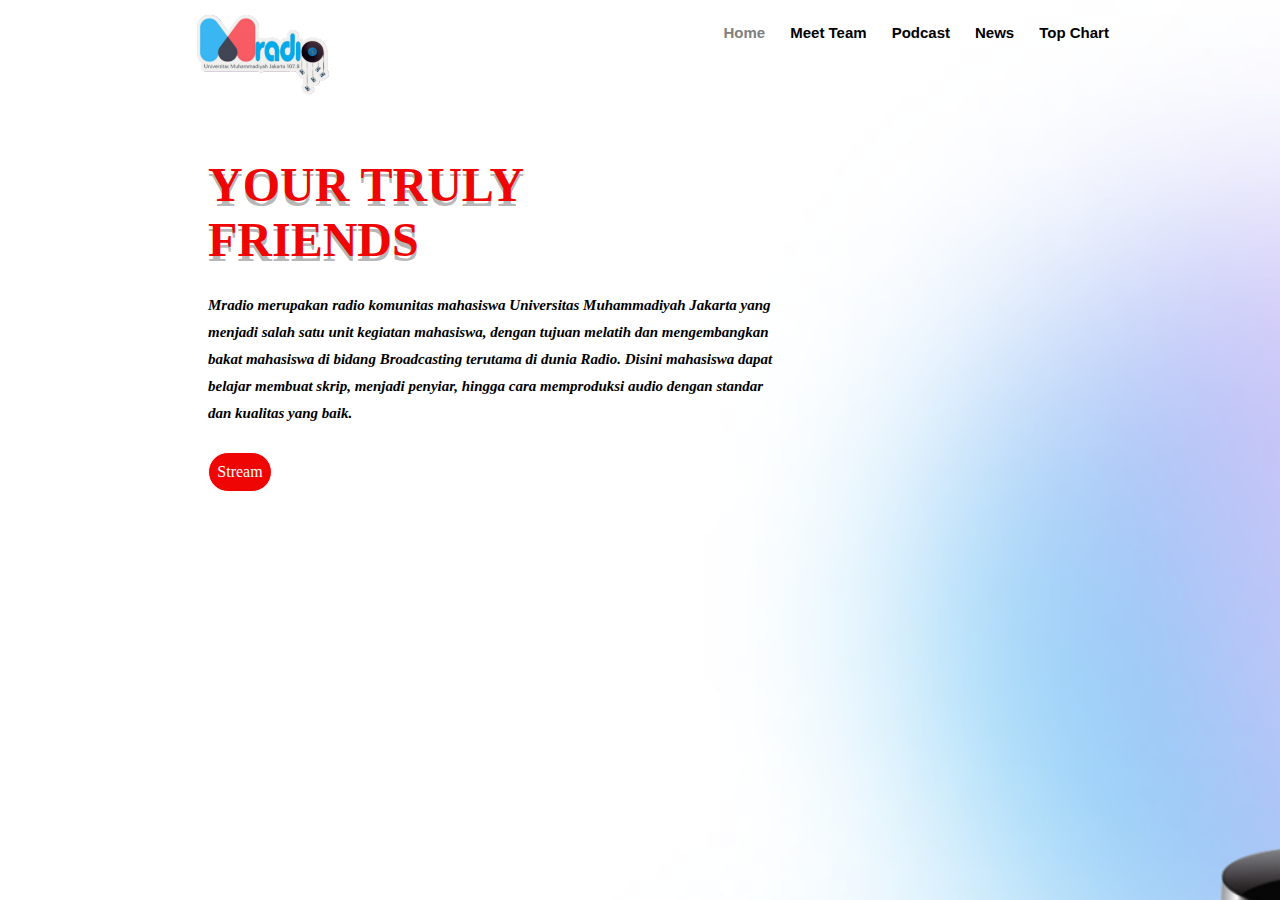
<file: index.html>
<!DOCTYPE html>
<html lang="en">

<head>
    <meta charset="UTF-8">
    <meta http-equiv="X-UA-Compatible" content="IE=edge">
    <meta name="viewport" content="width=device-width, initial-scale=1.0">
    <title>Home | Mradio</title>
    <link rel="stylesheet" href="style.css">
    <link rel="icon" type="icon" href="favicon.ico">
</head>

<body>
    <!-- Navbar Zone -->
    <nav>
        <div class="navbar-container">
            <img class="logo-mradio" style="width: 140; height: 99px;" src="/Assets/Station-Logo.png"
                alt="Station-Logo">
            <ul class="ul-navigationbar">
                <a class="home-button ">Home</a>
                <a class="meetTeam-button">Meet Team</a>
                <a href="podcast.html" class="podcast-button">Podcast</a>
                <a href="news.html" class="news-button">News</a>
                <a class="topChart-button">Top Chart</a>
            </ul>
        </div>
    </nav>
    <!-- Navbar Zone End -->

    <!-- Body Zone -->
    <div class="body-container">
        <div class="body1-container">
            <h1 class="home-text">YOUR TRULY</h1>
            <h1 class="home-text">FRIENDS</h1>
        </div>
        <div>
            <h3 class="home-description">
                Mradio merupakan radio komunitas mahasiswa Universitas Muhammadiyah Jakarta yang <br>
                menjadi salah satu unit kegiatan mahasiswa, dengan tujuan melatih dan mengembangkan <br> bakat mahasiswa
                di
                bidang Broadcasting terutama di dunia Radio. Disini mahasiswa dapat <br> belajar membuat skrip, menjadi
                penyiar, hingga cara memproduksi audio dengan standar <br> dan kualitas yang baik.
            </h3>
        </div>
        <div href="stream.html">
            <a href="stream.html" class="button-container" style="color: #ffffff;">Stream</a>
        </div>
    </div>
    <!-- Body Zone End -->
</body>

</html>
</file>
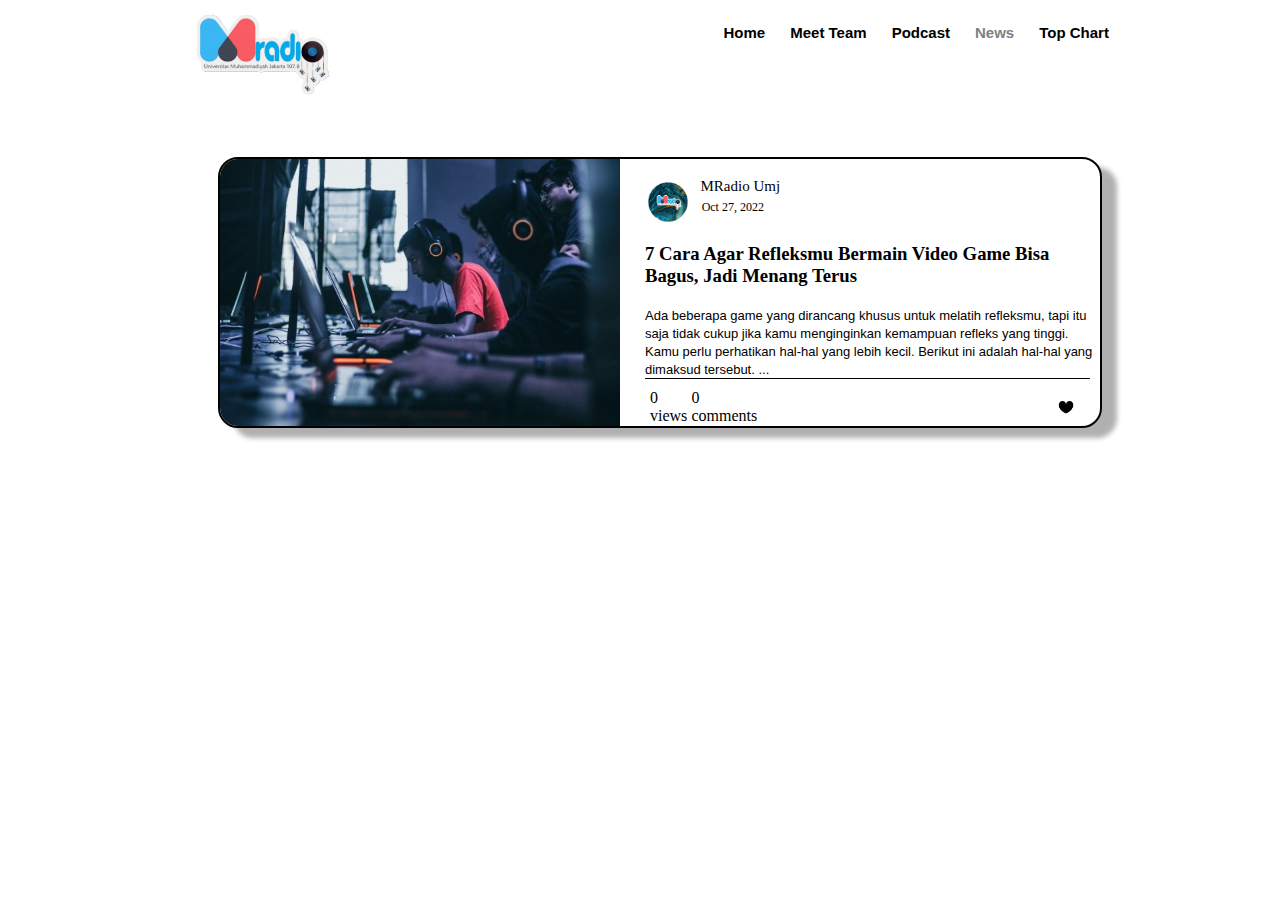
<file: news.html>
<!DOCTYPE html>
<html lang="en">

<head>
    <meta charset="UTF-8">
    <meta http-equiv="X-UA-Compatible" content="IE=edge">
    <meta name="viewport" content="width=device-width, initial-scale=1.0">
    <title>News | MRadio</title>
    <link rel="stylesheet" href="news.css">
    <link rel="icon" type="icon" href="favicon.ico">
</head>

<body>
    <!-- Navbar Zone -->
    <nav>
        <div class="navbar-container">
            <img class="logo-mradio" style="width: 140; height: 99px;" src="/Assets/Station-Logo.png"
                alt="Station-Logo">
            <ul class="ul-navigationbar">
                <a href="index.html" class="home-button ">Home</a>
                <a class="meetTeam-button">Meet Team</a>
                <a href="podcast.html" class="podcast-button">Podcast</a>
                <a href="news.html" class="news-button">News</a>
                <a class="topChart-button">Top Chart</a>
            </ul>
        </div>
    </nav>
    <!-- Navbar Zone End -->

    <!-- Body Content -->
    <div class="body-container">
        <img class="fotoberita1" src="/Assets/fotoberita.jpg" alt="fotogaming">
        <div class="body-desctiption">
            <div class="adminbar">
                <img class="admin-photo" src="/Assets/adminphoto.png" alt="MradioPodcast">
                <div class="adminbar-text">
                    <a class="admin-name">MRadio Umj</a>
                    <a class="date-text" style="color: black;">Oct 27, 2022</a>
                </div>
            </div>
            <h3 class="headingberita-1">7 Cara Agar Refleksmu Bermain Video Game Bisa Bagus, Jadi Menang Terus</h3>
            <a href="https://www.idntimes.com/tech/games/abraham-herdyanto/tips-membuat-reflek-bermain-video-game-jadi-bagus" target="_blank"
                class="rangkuman-berita">Ada beberapa game yang dirancang khusus untuk melatih refleksmu, tapi itu saja
                tidak cukup jika kamu menginginkan kemampuan refleks yang tinggi. Kamu perlu perhatikan hal-hal yang
                lebih kecil. Berikut ini adalah hal-hal yang dimaksud tersebut. ...</a>
            <div class="underline"></div>
            <div class="comentview">
                <span class="views" tabindex="0">0 views</span>
                <a class="comments"><span class="P7Wc3k">0 comments</span></a>
                <img id="like" onclick="document.getElementById('like').src='/Assets/loveiconred.png'" class="like-icon"
                    src="/Assets/loveicon.png">
            </div>
        </div>
    </div>
    <!-- Body Content End -->
</body>

</html>
</file>
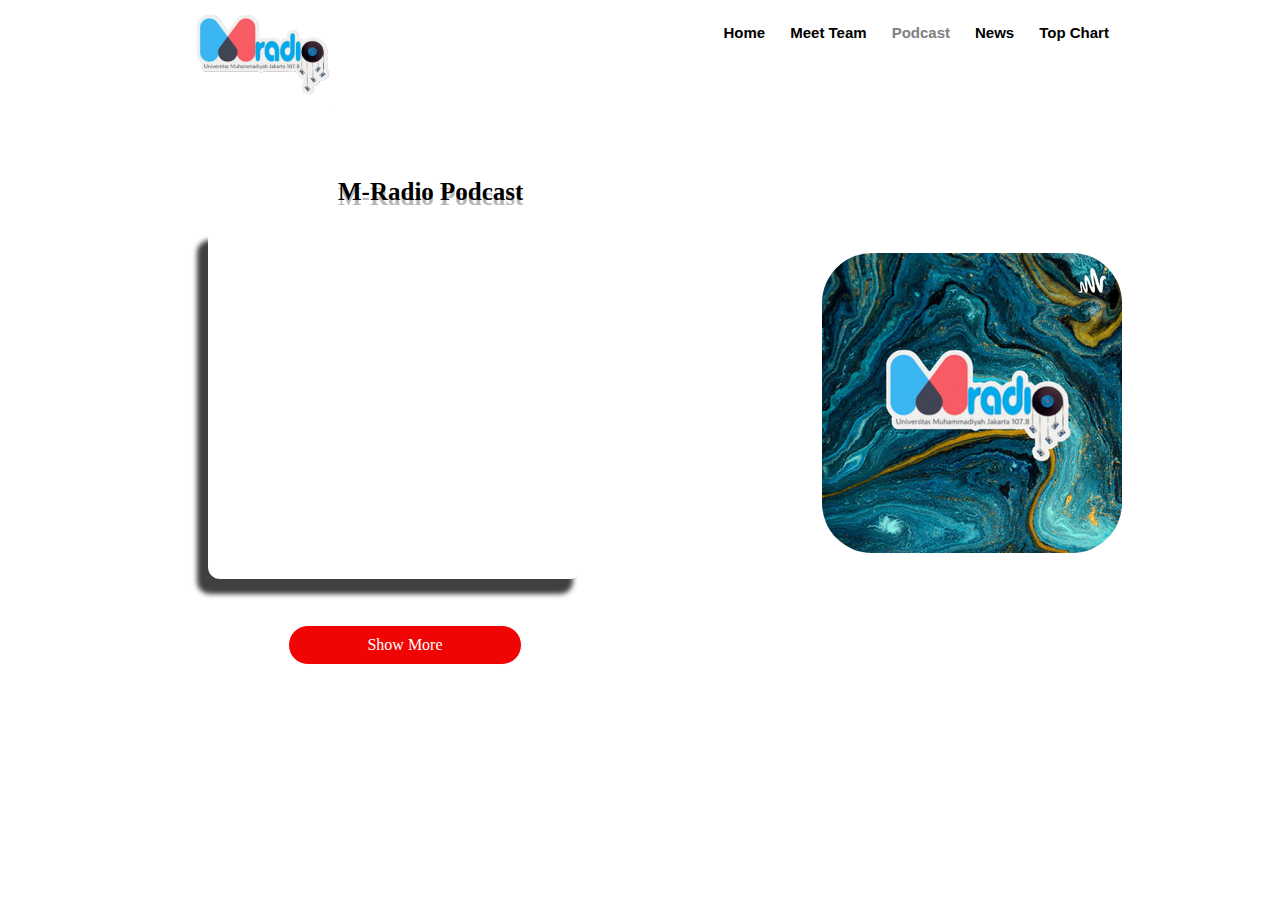
<file: podcast.html>
<!DOCTYPE html>
<html lang="en">

<head>
    <meta charset="UTF-8">
    <meta http-equiv="X-UA-Compatible" content="IE=edge">
    <meta name="viewport" content="width=device-width, initial-scale=1.0">
    <title>Podcast | Mradio</title>
    <link rel="icon" type="icon" href="favicon.ico">
    <link rel="stylesheet" href="podcast.css">
</head>

<body class="podcastbody-container">
    <!-- Navbar Zone -->
    <nav>
        <div class="navbar-container">
            <img class="logo-mradio" style="width: 140; height: 99px;" src="/Assets/Station-Logo.png"
                alt="Station-Logo">
            <ul class="ul-navigationbar">
                <a href="index.html" class="home-button ">Home</a>
                <a class="meetTeam-button">Meet Team</a>
                <a class="podcast-button">Podcast</a>
                <a href="news.html" class="news-button">News</a>
                <a class="topChart-button">Top Chart</a>
            </ul>
        </div>
    </nav>
    <!-- Navbar Zone End -->

    <!-- Body Content -->
    <h2 class="podcast-text">M-Radio Podcast</h2>
    <!-- Body Content End -->

    <!-- Podcast Zone -->
    <div class="podcast-container">
        <ul>
            <img class="podcast-logo" style="border-radius: 50px;" src="/Assets/MradioPodcast.jpeg"
                alt="Mradio-Podcast">
        </ul>
        <iframe class="podcastbar-container" style="border-radius:12px"
            src="https://open.spotify.com/embed/episode/4D2XiDLEls3zGVthyDsG7T?utm_source=generator&t=0" width="100%"
            height="352" frameBorder="0" allowfullscreen=""
            allow="autoplay; clipboard-write; encrypted-media; fullscreen; picture-in-picture" loading="lazy"></iframe>
    </div>
    <br>
    <div class="another-podcast">
        <iframe id="hidden" class="podcastbar-container" style="display: none;" style="border-radius:12px"
            src="https://open.spotify.com/embed/episode/1xk2fDIjD3mhGnEbwGhXXq?utm_source=generator&t=0" width="100%"
            height="352" frameBorder="0" allowfullscreen=""
            allow="autoplay; clipboard-write; encrypted-media; fullscreen; picture-in-picture" loading="lazy"></iframe>
    </div>
    <!-- Podcast Zone End -->
    <br>
    <!-- Java Script -->
    <a class="button-more" type="button" onclick="document.getElementById('hidden').style.display='block'">Show
        More</a>
    <!-- Java Script End -->
</body>

</html>
</file>
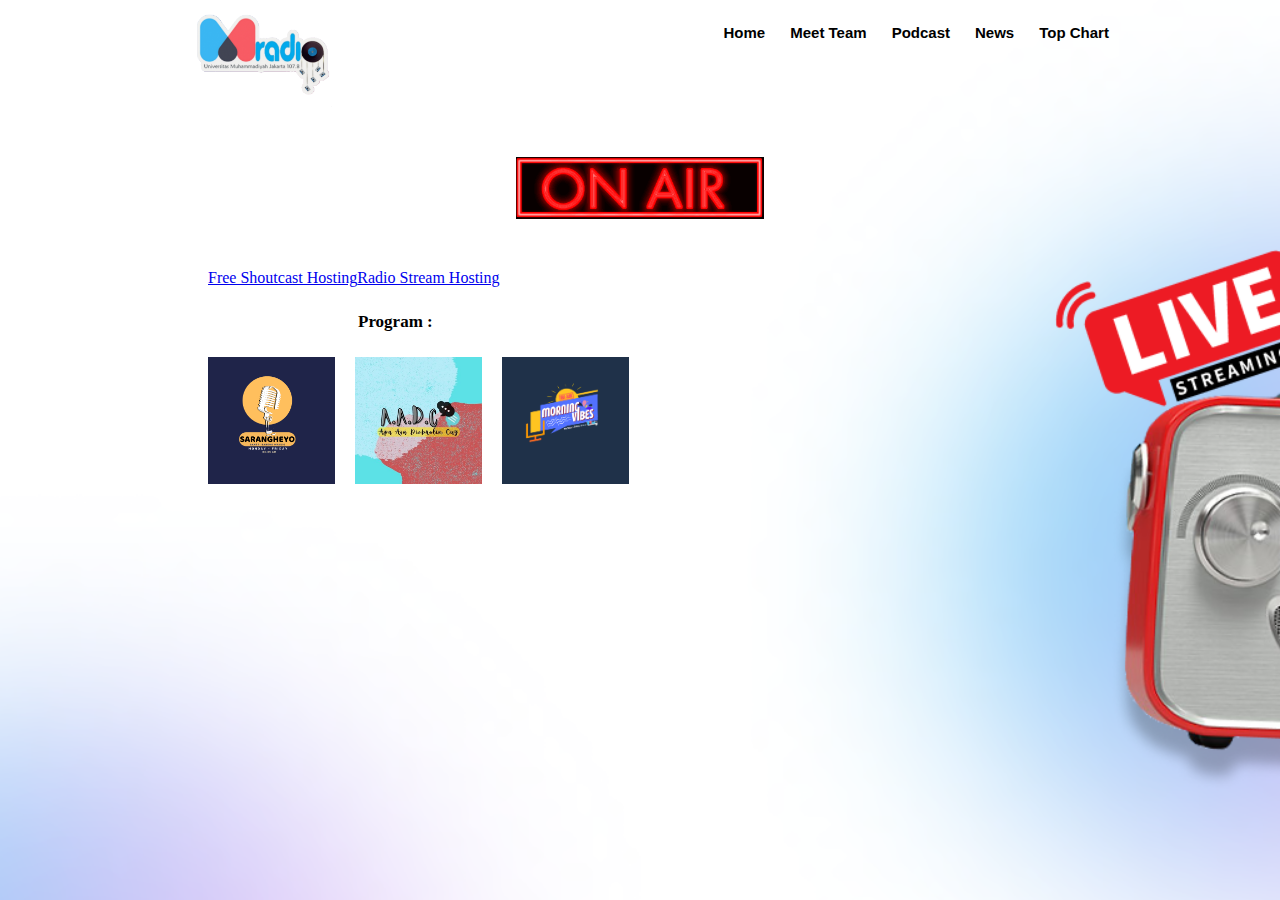
<file: stream.html>
<!DOCTYPE html>
<html lang="en">

<head>
    <meta charset="UTF-8">
    <meta http-equiv="X-UA-Compatible" content="IE=edge">
    <meta name="viewport" content="width=device-width, initial-scale=1.0">
    <title>Streaming | Mradio</title>
    <link rel="stylesheet" href="stream.css">
    <link rel="icon" type="icon" href="favicon.ico">
</head>

<body class="stream-container">
    <!-- Navbar Zone -->
    <nav>
        <div class="navbar-container">
            <img class="logo-mradio" style="width: 140; height: 99px;" src="/Assets/Station-Logo.png"
                alt="Station-Logo">
            <ul class="ul-navigationbar">
                <a href="index.html" class="home-button ">Home</a>
                <a class="meetTeam-button">Meet Team</a>
                <a href="podcast.html" class="podcast-button">Podcast</a>
                <a href="news.html" class="news-button">News</a>
                <a class="topChart-button">Top Chart</a>
            </ul>
        </div>
    </nav>
    <!-- Navbar Zone End -->

    <!-- Body Zone -->
    <div class="body-container">
        <img class="on-air" src="/Assets/On_air.gif" alt="On_air">
    </div>
    <div class="radio-bar">
        <script
            type="text/javascript">var cstrFreePlayerUid = 558141; var cstrFreePlayerTheme = "yellow"; var cstrFreePlayerColor = "0e0af7";</script>
        <script type="text/javascript" src="//corscdn.caster.fm/freeplayer/FreePlanPlayerEmbed.js"></script>
        <!--   DO NOT REMOVE THE LINKS BELOW, THEY  WILL BE HIDDEN (AND WILL HELP US A LOT)   --> <a
            id="cstrFreePlayerBL1" href="//www.caster.fm/">Free Shoutcast Hosting</a><a id="cstrFreePlayerBL2"
            href="//www.caster.fm/">Radio Stream Hosting</a>
        <div id="cstrFreePlayerDiv"></div>
    </div>
    <h2 class="program-text">Program :</h2>
    <div class="program-logo">
        <img src="/Assets/sarangheo.png" alt="sarangheo">
        <img src="/Assets/AADC.jpg" alt="AADC">
        <img src="/Assets/morningvibes.png" alt="Morning-Vibes">
    </div>
    <!-- Body Zone End -->
</body>

</html>
</file>
<file: style.css>
*
body {
    background-image: url('/Assets/Home-background.png');
    background-size: 200vh;
}

/* Navbar Zone */
.navbar-container {
    display: flex;
    flex-direction: row;
    flex-wrap: nowrap;
    align-content: center;
    justify-content: space-around;
    align-items: center;
    gap: 25px;
    font-family: Arial,Helvetica,sans-serif;
    font-weight: bold;
    font-size: 15px;
    padding-bottom: 50px;
}

.ul-navigationbar {
    display: flex;
    flex-direction: row;
    flex-wrap: nowrap;
    align-content: center;
    justify-content: center;
    align-items: center;
    gap: 25px;
    font-family: Arial,Helvetica,sans-serif;
    font-weight: bold;
    font-size: 15px;
    padding-bottom: 50px;
}

.logo-mradio {
    margin-left: 20px;
}

.podcast-button {
    cursor: pointer;
    text-decoration: none;
    color: #000000;
}

.home-button {
    color: gray;
}

.home-button:hover {
    cursor: pointer;
}

.meetTeam-button:hover {
    cursor: pointer;
    color: #F00505;
}

.podcast-button:hover {
    cursor: pointer;
    color: #F00505;
}

.news-button {
    cursor: pointer;
    text-decoration: none;
    color: #000000;
}

.news-button:hover {
    cursor: pointer;
    color: #F00505;
}

.topChart-button:hover {
    cursor: pointer;
    color: #F00505;
}
/* Navbar Zone End */

/* Body Zone */
.body-container {
    display: flex;
    margin-left: 5px;
    flex-direction: column;
    align-content: center;
    flex-wrap: nowrap;
    margin-left: 200px;
    justify-content: center
}

.body1-container {
    display: flex;
    flex-direction: column;
}

.home-text {
    display: flex;
    letter-spacing: normal;
    vertical-align: baseline;
    font-weight: bold;
    font-size: 48px;
    font-family: suez one, serif;
    text-shadow: rgb(0 0 0 / 30%) 0px 5px 0px;
    color: #F00505;
    line-height: normal;
    text-align: left;
    margin: 0px;
    padding: 0px;
}

.home-description {
    display: flex;
    font-size: 15px;
    font-style: italic;
    font-family: trirong,serif;
    color: #000000;
    line-height: 1.8em;
    text-align: justify;
    overflow-wrap: break-word;
    letter-spacing: normal;
    visibility: inherit;
    padding-top: 10px;
    padding-bottom: 10px;
}

.button-container {
    display: flex;
    border: 1px solid;
    border-radius: 25px;
    margin-left: 0px;
    margin-right: 1000px;
    align-content: center;
    justify-content: center;
    align-items: center;
    flex-wrap: nowrap;
    flex-direction: row;
    padding: 10px;
    background-color: #F00505;
    text-decoration: none;
}

.button-container:hover {
    background-color: #3D9BE9;
    cursor: pointer;
}
/* Body Zone End */
</file>
<file: news.css>
*
/* Navbar Zone */
.navbar-container {
    display: flex;
    flex-direction: row;
    flex-wrap: nowrap;
    align-content: center;
    justify-content: space-around;
    align-items: center;
    gap: 25px;
    font-family: Arial,Helvetica,sans-serif;
    font-weight: bold;
    font-size: 15px;
    padding-bottom: 50px;
}

.ul-navigationbar {
    display: flex;
    flex-direction: row;
    flex-wrap: nowrap;
    align-content: center;
    justify-content: center;
    align-items: center;
    gap: 25px;
    font-family: Arial,Helvetica,sans-serif;
    font-weight: bold;
    font-size: 15px;
    padding-bottom: 50px;
}

.logo-mradio {
    margin-left: 20px;
}

.podcast-button {
    cursor: pointer;
    text-decoration: none;
    color: #000000;
}

.home-button {
    cursor: pointer;
    text-decoration: none;
    color: #000000;
}

.home-button:hover {
    cursor: pointer;
    color: #F00505;
}

.meetTeam-button:hover {
    cursor: pointer;
    color: #F00505;
}

.podcast-button:hover {
    cursor: pointer;
    color: #F00505;
}

.news-button {
    cursor: pointer;
    text-decoration: none;
    color: gray;
}

.topChart-button:hover {
    cursor: pointer;
    color: #F00505;
}
/* Navbar Zone End */

/* Body Content */
.body-container {
    display: flex;
    background-color: white;
    flex-direction: row;
    align-content: center;
    flex-wrap: nowrap;
    justify-content: space-around;
    align-items: flex-start;
    gap: 25px;
    margin-left: 210px;
    margin-right: 170px;
    border-radius: 20px;
    border: 2px solid black;
    box-shadow: 15px 10px 5px 0px rgba(0,0,0,0.31);
    -webkit-box-shadow: 15px 10px 5px 0px rgba(0,0,0,0.31);
    -moz-box-shadow: 15px 10px 5px 0px rgba(0,0,0,0.31);
}

.fotoberita1 {
    display: flex;
    width: 400px;
    border-top-left-radius: 18px;
    border-bottom-left-radius: 18px;
}

.body-description {
    display: flex;
}

.admin-photo {
    width: 10%;
    padding-top: 20px;
}

.headingberita-1 {
    color: black;
}

.rangkuman-berita {
    color: black;
    font-size: 13px;
    font-style: normal;
    font-family: Arial, Helvetica, sans-serif;
    text-decoration: none;
}

.underline {
    background-color: #000000;
    height: 1px;
    margin-right: 10px;
}

.comentview {
    display: flex;
    margin-top: 10px;
    margin-left: 5px;
    margin-right: 5px;
    flex-direction: row;
    flex-wrap: nowrap;
    align-content: center;
    justify-content: space-between;
    align-items: center
}

.views {
    color: #000000;
    margin-right: 0px;
}

.comments {
    color: #000000;
   margin-right: 300px;
}

.like-icon {
    display: flex;
    width: 4%;
    margin-right: 20px;

}

.adminbar {
    display: flex;
    flex-direction: row;
    flex-wrap: wrap;
    align-content: center;
    align-items: center;
    gap: 10px;
}

.admin-name {
    display: flex;
    padding-top: 10px;
    font-size: 15px;
    color: #000000; 
    font-style: bold;
}

.date-text {
    display: flex;
    font-size: 12px;
    margin-left: 0px;
    margin-right: 15px;
}

.adminbar-text {
    display: flex;
    flex-direction: column;
    flex-wrap: nowrap;
    align-content: center;
    justify-content: center;
    align-items: center;
    margin-top: 0px;
    margin-bottom: 0px;
    padding-top: 0px;
    padding-bottom: 0px;
    gap: 5px;
}
/* Body Content End */

/* Hover */
.rangkuman-berita:hover {
    cursor: pointer;
    color: #940707;
}

.admin-name:hover {
    cursor: pointer;
    color: #940707;
}

.comments:hover {
    cursor: pointer;
    color: #940707;
}

.like-icon:hover {
    cursor: pointer;
}
/* Hover End */
</file>
<file: podcast.css>
*

/* Navbar Zone */
.navbar-container {
    display: flex;
    flex-direction: row;
    flex-wrap: nowrap;
    align-content: center;
    justify-content: space-around;
    align-items: center;
    gap: 25px;
    font-family: Arial,Helvetica,sans-serif;
    font-weight: bold;
    font-size: 15px;
    padding-bottom: 50px;
}

.ul-navigationbar {
    display: flex;
    flex-direction: row;
    flex-wrap: nowrap;
    align-content: center;
    justify-content: center;
    align-items: center;
    gap: 25px;
    font-family: Arial,Helvetica,sans-serif;
    font-weight: bold;
    font-size: 15px;
    padding-bottom: 50px;
}

.logo-mradio {
    margin-left: 20px;
}

.home-button {
    text-decoration: none;
    color: black;
}

.podcast-button {
    cursor: pointer;
    text-decoration: none;
    color: #000000;
}

.home-button:hover {
    cursor: pointer;
    color: #F00505;
}

.meetTeam-button:hover {
    cursor: pointer;
    color: #F00505;
}

.podcast-button {
    color: gray;
}

.news-button {
    cursor: pointer;
    text-decoration: none;
    color: #000000;
}

.news-button:hover {
    cursor: pointer;
    color: #F00505;
}

.podcast-button:hover {
    cursor: pointer;
}

.topChart-button:hover {
    cursor: pointer;
    color: #F00505;
}
/* Navbar Zone End */

/* Body Content */
.podcast-logo {
    display: flex;
    margin-right: 150px;
}
/* Body Content End */

/* Podcast Zone */
.podcast-text {
    display: flex;
    text-shadow: rgb(0 0 0 / 30%) 0px 5px 0px;
    font-size: 25px;
    font-style: bold;
    font-family: fantasy;
    margin-left: 330px;
}

.podcast-container {
    display: flex;
    flex-direction: row-reverse;
    align-content: center;
    align-items: center;
}

.another-podcast {
    display: flex;
    flex-direction: row-reverse;
    align-content: center;
    align-items: center;
    margin-right: 490px;
}

.podcastbar-container {
    box-shadow: -10px 14px 5px 1px rgba(0,0,0,0.75);
    -webkit-box-shadow: -10px 14px 5px 1px rgba(0,0,0,0.75);
    -moz-box-shadow: -10px 14px 5px 1px rgba(0,0,0,0.75);
    border-radius: 15px;
    margin-right: 200px;
    margin-left: 200px;
}

.button-more {
    display: flex;
    justify-content: center;
    align-items: center;
    align-content: center;
    flex-wrap: nowrap;
    flex-direction: row;
    border: 1px solid;
    border-radius: 25px;
    background-color: #F00505;
    text-decoration: none;
    border-radius: 25px;
    margin-left: 280px;
    margin-right: 750px;
    margin-top: 10px;
    padding: 10px;
    color: #ffffff;
}

.button-more:hover {
    background-color: aqua;
    cursor: pointer;
    color: #000000;
    border: none;
}
/* Podcast Zone End */
</file>
<file: stream.css>
*
body {
    background-image: url('/Assets/Stream-background.png');
    background-size: 200vh;
}
/* Responsive */
@media screen and (max-width: 800px) {
    .navbar-container .ul-navigationbar .home-button .logo-mradio .body-container .on-air .radio-bar .program-text .program-logo {
        width: 100%;
    }
    
}
/* Responsive End */


/* Navbar Zone */
.navbar-container {
    display: flex;
    flex-direction: row;
    flex-wrap: nowrap;
    align-content: center;
    justify-content: space-around;
    align-items: center;
    gap: 25px;
    font-family: Arial,Helvetica,sans-serif;
    font-weight: bold;
    font-size: 15px;
    padding-bottom: 50px;
}

.ul-navigationbar {
    display: flex;
    flex-direction: row;
    flex-wrap: nowrap;
    align-content: center;
    justify-content: center;
    align-items: center;
    gap: 25px;
    font-family: Arial,Helvetica,sans-serif;
    font-weight: bold;
    font-size: 15px;
    padding-bottom: 50px;
}

.home-button {
    text-decoration: none;
    color: black;
}

.podcast-button {
    cursor: pointer;
    text-decoration: none;
    color: #000000;
}

.logo-mradio {
    margin-left: 20px;
}

.home-button:hover {
    cursor: pointer;
    color: #F00505;
}

.meetTeam-button:hover {
    cursor: pointer;
    color: #F00505;
}

.podcast-button:hover {
    cursor: pointer;
    color: #F00505;
}

.news-button {
    cursor: pointer;
    text-decoration: none;
    color: #000000;
}

.news-button:hover {
    cursor: pointer;
    color: #F00505;
}

.topChart-button:hover {
    cursor: pointer;
    color: #F00505;
}
/* Navbar Zone End */

.body-container {
    display: flex;
    flex-direction: column;
    flex-wrap: nowrap;
    align-content: center;
    justify-content: center;
    align-items: center;
}

/* Radio Bar */
.on-air {
    display: flex;
    width: 248px;
    height: 62px;
    margin-bottom: 50px;
}

.radio-bar {
    display: block;
    flex-direction: row;
    flex-wrap: nowrap;
    align-content: center;
    justify-content: flex-start;
    align-items: center;
    margin-left: 200px;
    margin-right: 700px;
}
/* Radio Bar End */

/* Body Bottom */
.program-text {
    display: flex;
    justify-content: flex-start;
    flex-wrap: nowrap;
    flex-direction: row;
    align-content: center;
    margin-left: 350px;
    font-family: caudex,serif;
    font-size: 17px;
    margin-top: 25px;
}

.program-logo {
    display: flex;
    width: 158px;
    height: 127px;
    gap: 20px;
    justify-content: flex-start;
    flex-wrap: nowrap;
    flex-direction: row;
    align-content: center;
    margin-left: 200px;
    margin-top: 25px;
}
/* Body Bottom End */
</file>
